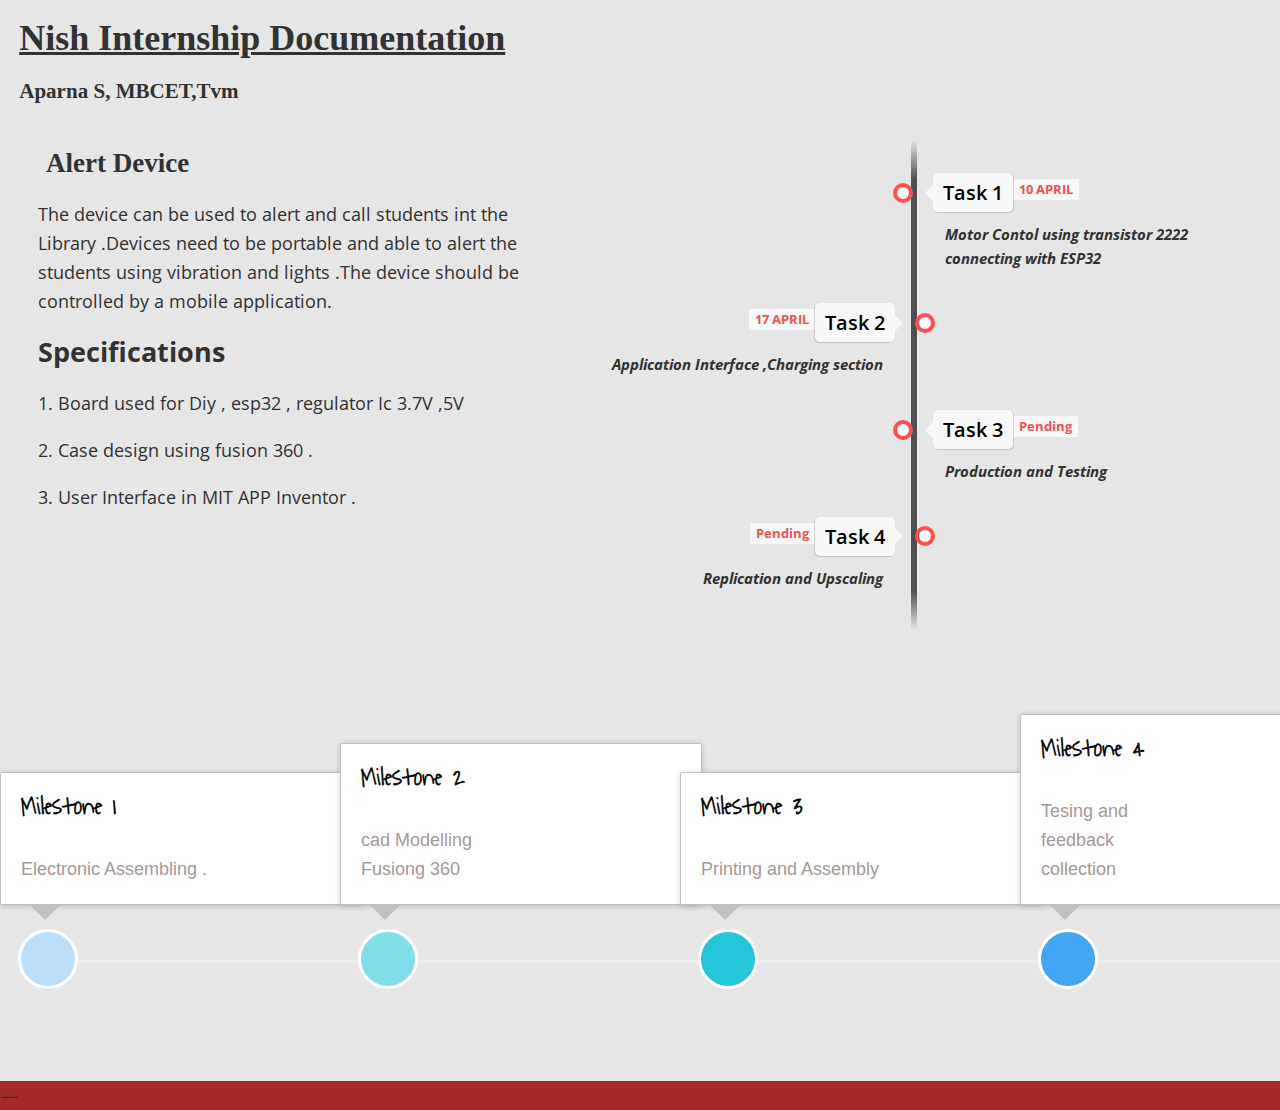
<file: index.html>
<!DOCTYPE html>
<html>
<body>

<h1 class="headTop"><u>Nish Internship Documentation</u></h1>
<h3 class="headTop">Aparna S, MBCET,Tvm</h3>

<head>
    <title>Internship Report at Nish </title>
    <link rel="stylesheet" href="style1.css">
    <link rel="stylesheet" href="https://use.fontawesome.com/releases/v5.5.0/css/all.css" integrity="sha384-B4dIYHKNBt8Bc12p+WXckhzcICo0wtJAoU8YZTY5qE0Id1GSseTk6S+L3BlXeVIU" crossorigin="anonymous">
<meta name="viewport" content="width=device-width,intital-scale=1.0,user-scalable=no"/>
</head>
<body>
    <div>
        <article id="topic_about">
            <h2 class="headTop">
                Alert Device 
            </h2>
            <div id="topic_detail">
				The device can be used to alert and call students int the Library .Devices need to be portable and able to 
				alert the students using vibration and lights .The device should be controlled by a mobile application.
                
            </div>
			<h2>
				Specifications
			</h2>
             <div><p>1. Board used for Diy , esp32 , regulator Ic 3.7V ,5V</p></div>
			 <div><p>2. Case design using fusion 360 .</p></div>
			 <div><p>3. User Interface in MIT APP Inventor  .</p></div>

        </article>
        
           <link href='https://fonts.googleapis.com/css?family=Open+Sans:400,300,300italic,400italic,600,600italic,700,700italic' rel='stylesheet' type='text/css'>
  
<!-- The Timeline -->

<ul class="timeline">

	<!-- Item 1 -->
	<li>
		<div class="direction-r">
			<div class="flag-wrapper">
			<a class="timelineAnchorTag" href="week1.html">	<span class="flag">Task  1</span><a>
                <span class="time-wrapper"><span class="time">10 APRIL</span></span>
			</div>
			<div class="desc">Motor Contol using transistor 2222 connecting  with ESP32 </div>
		</div>
	</li>
  
	<!-- Item 2 -->
	<li>
		<div class="direction-l">
			<div class="flag-wrapper">
                <a class="timelineAnchorTag" href="week2.html">	<span class="flag">Task 2</span></a>
				<span class="time-wrapper"><span class="time">17 APRIL</span></span>
			</div>
			<div class="desc">Application Interface ,Charging section </div>
		</div>
	</li>

	<!-- Item 3 -->
	<li>
		<div class="direction-r">
			<div class="flag-wrapper">
                <a class="timelineAnchorTag" href="#"><span class="flag">Task 3</span></a>
				<span class="time-wrapper"><span class="time">Pending </span></span>
			</div>
			<div class="desc">Production and Testing </div>
		</div>
	</li>
    <li>
		<div class="direction-l">
			<div class="flag-wrapper">
                <a class="timelineAnchorTag" href="#">	<span class="flag">Task 4</span></a>
				<span class="time-wrapper"><span class="time">Pending </span></span>
			</div>
			<div class="desc">Replication and Upscaling  </div>
		</div>
	</li>
  
</ul>

        </div>
		<!--extra-->
		<link href="https://fonts.googleapis.com/css?family=Waiting+for+the+Sunrise" rel="stylesheet" type="text/css"/>

<div class="container2">
    		<div class="row">
				<div class="col-md-12">

					<div style="display:inline-block;width:100%;overflow-y:auto;">
					<ul class="timeline2 timeline-horizontal">
						<li class="timeline-item">
							<div class="timeline-badge primary"><i class="glyphicon glyphicon-check"></i></div>
							<div class="timeline-panel">
								<div class="timeline-heading">
									<h4 class="timeline-title">Milestone 1</h4>
								</div>
								<div class="timeline-body">
									<p>Electronic Assembling .</p>
								</div>
							</div>
						</li>
						<li class="timeline-item">
							<div class="timeline-badge success"><i class="glyphicon glyphicon-check"></i></div>
							<div class="timeline-panel">
								<div class="timeline-heading">
									<h4 class="timeline-title">Milestone 2</h4>
								</div>
								<div class="timeline-body">
									<p>cad Modelling <br> Fusiong 360 </p>
								</div>
							</div>
						</li>
						<li class="timeline-item">
							<div class="timeline-badge info"><i class="glyphicon glyphicon-check"></i></div>
							<div class="timeline-panel">
								<div class="timeline-heading">
									<h4 class="timeline-title">Milestone 3 </h4>
								</div>
								<div class="timeline-body">
                  <p>Printing and Assembly </p>
								</div>
							</div>
						</li>
						<li class="timeline-item">
							<div class="timeline-badge danger"><i class="glyphicon glyphicon-check"></i></div>
							<div class="timeline-panel">
								<div class="timeline-heading">
									<h4 class="timeline-title">Milestone 4</h4>
								</div>
								<div class="timeline-body">
									<p>Tesing and <br>feedback<br>collection</p>
								</div>
							</div>
						</li>
						<li class="timeline-item">
							<div class="timeline-badge warning"><i class="glyphicon glyphicon-check"></i></div>
							<div class="timeline-panel">
								<div class="timeline-heading">
									<h4 class="timeline-title">Milestone 5</h4>
								</div>
								<div class="timeline-body">
									<p>Documentation</p>
								</div>

							</div>
						</li>
					</ul>
				</div>
				</div>
			</div>
    <!--horx line-->
	<div class="Hbar"><span>&#8213;</span>

	</div>
    </body>

</body>
</html>
</file>
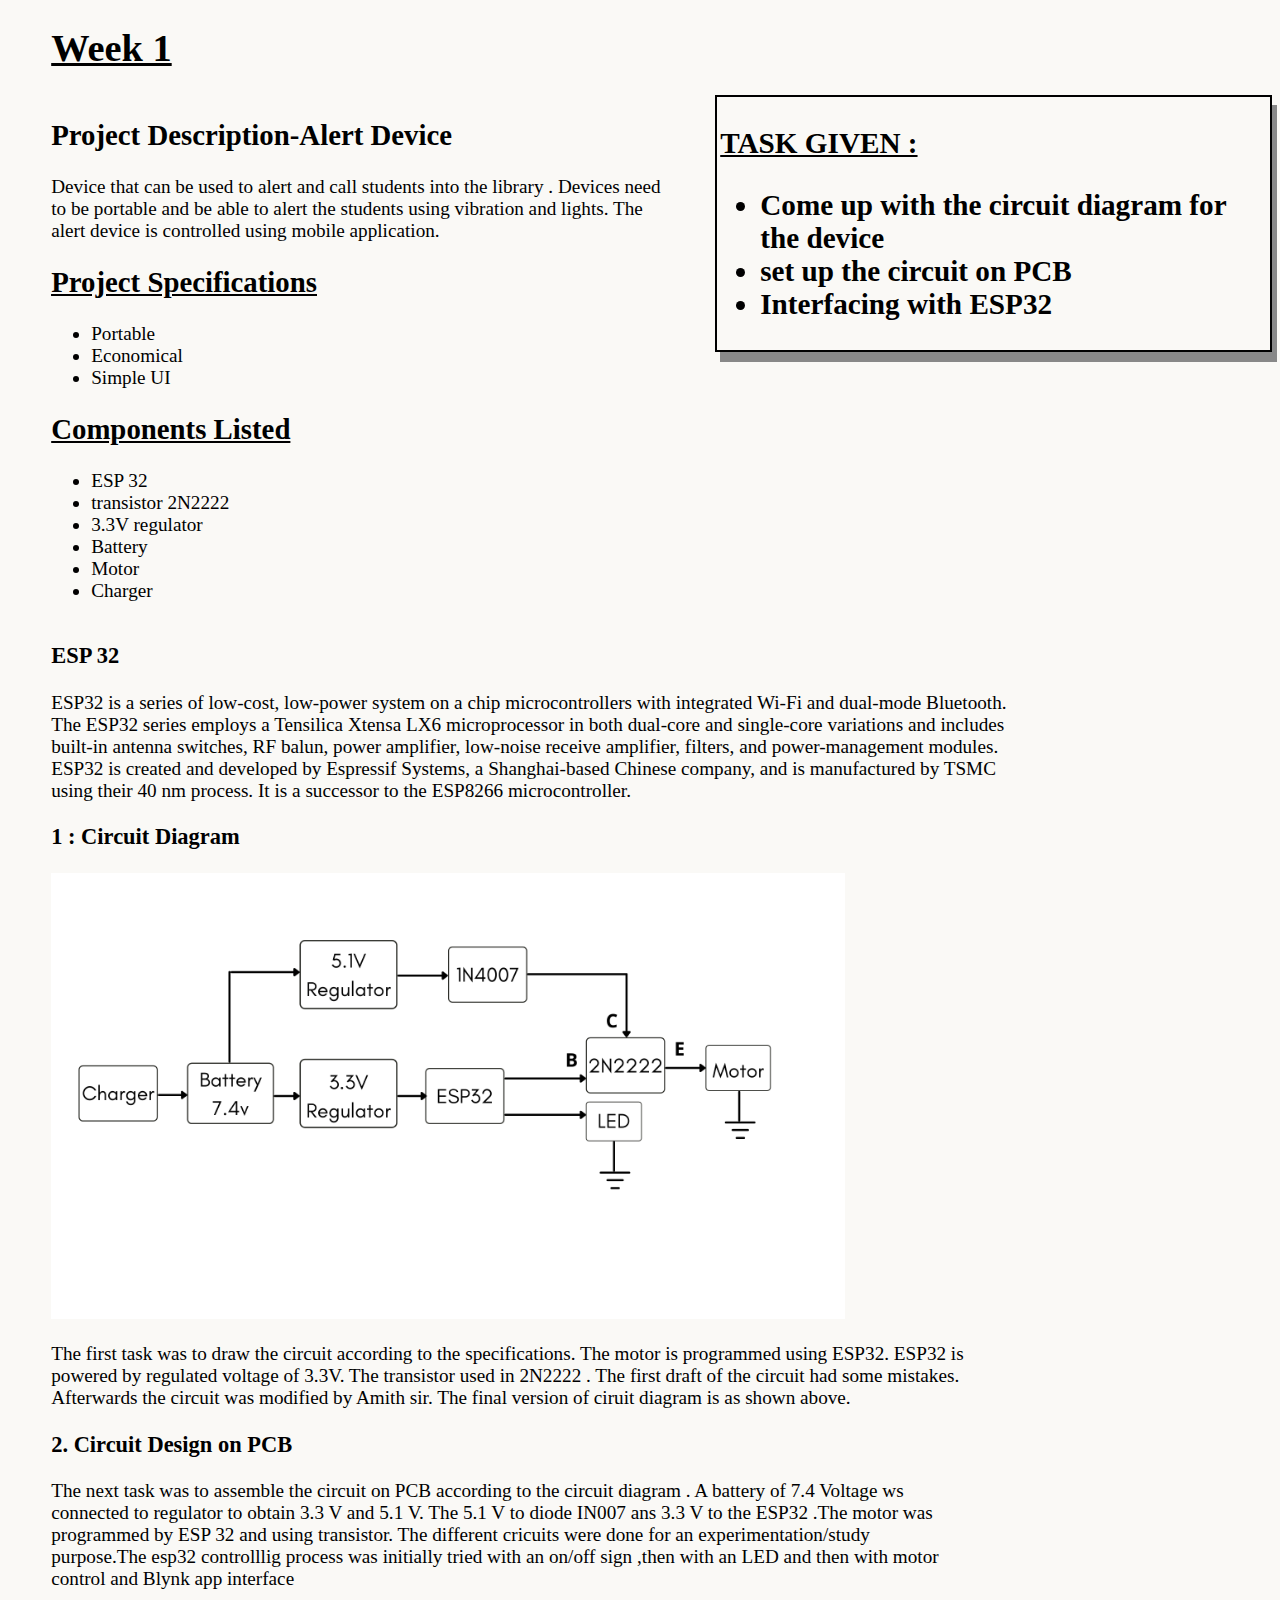
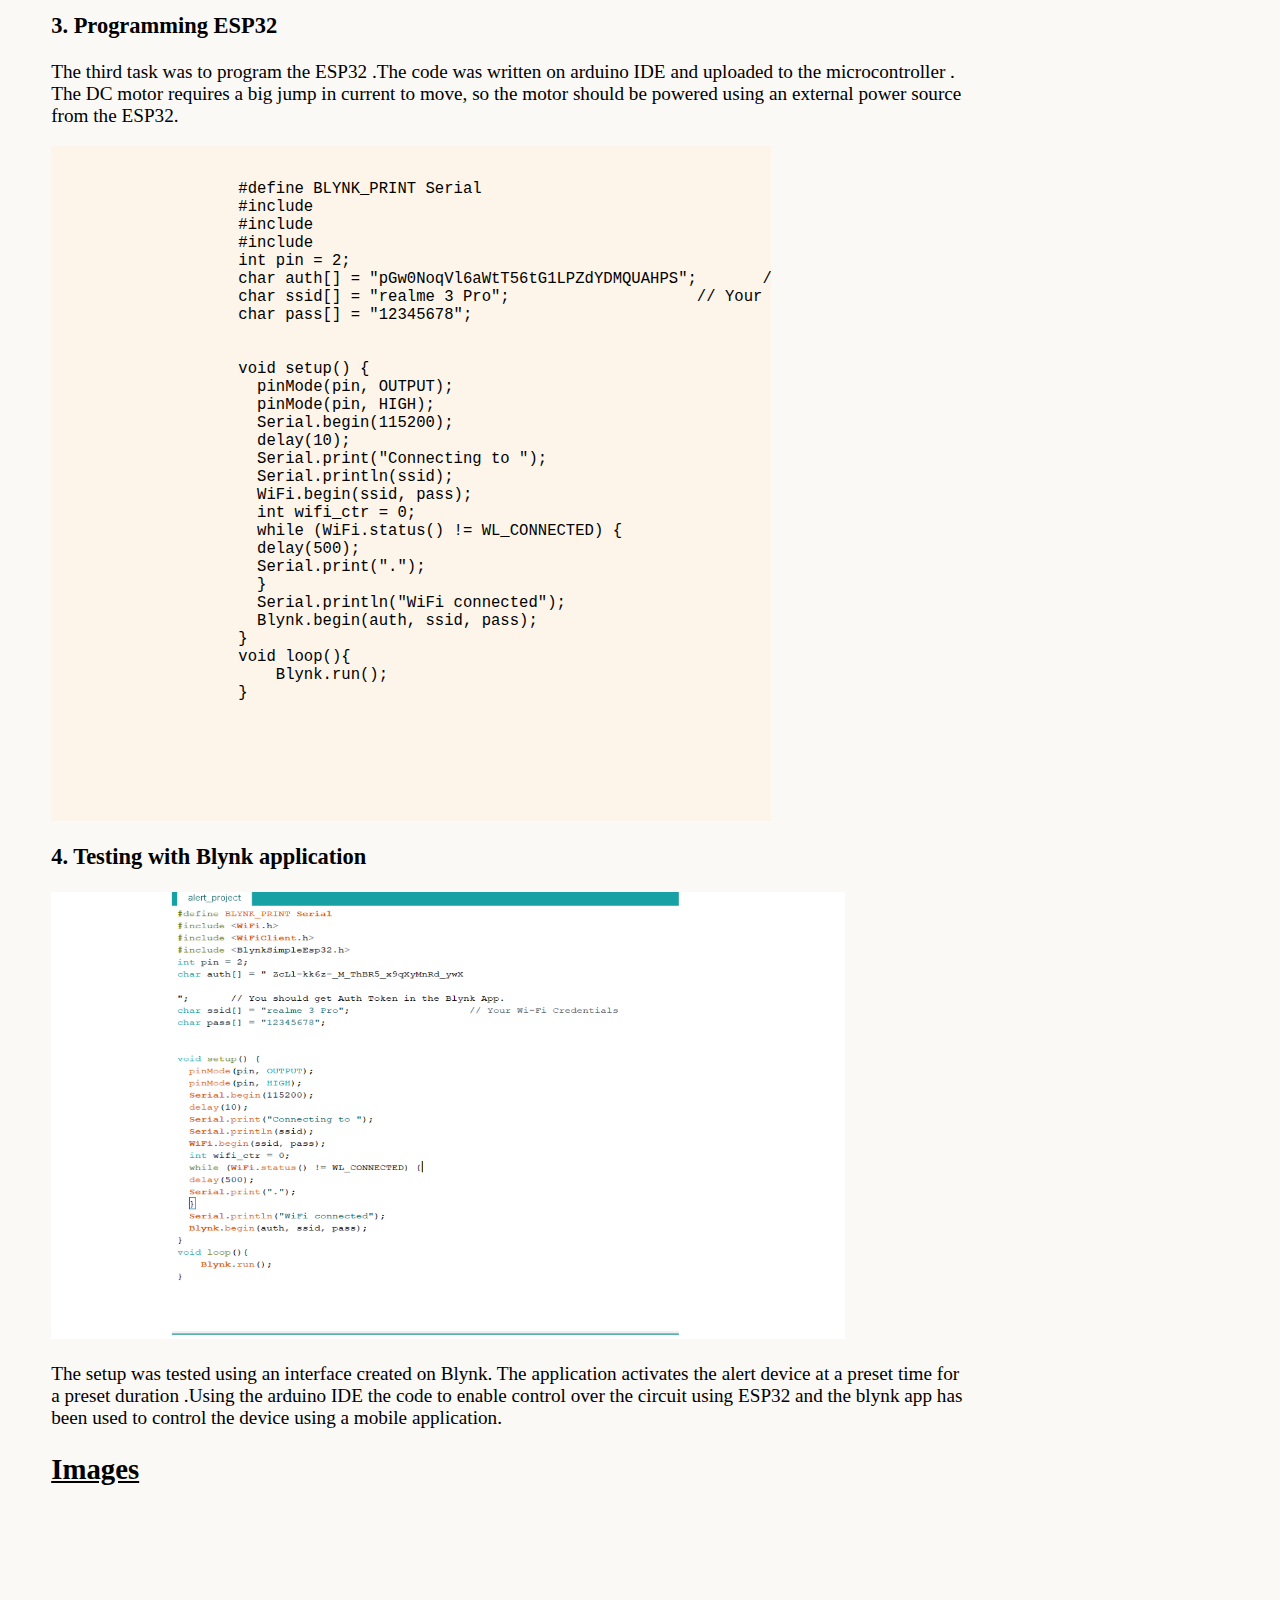
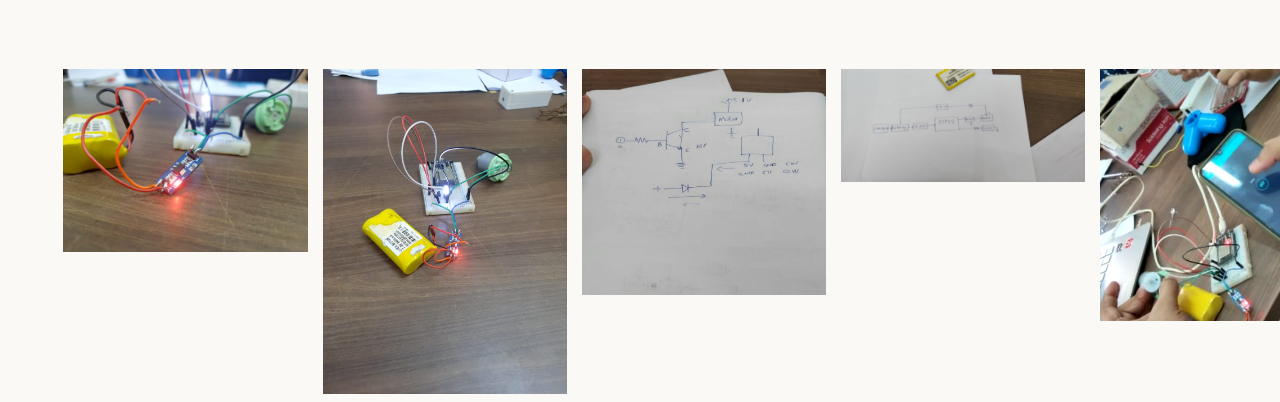
<file: week1.html>
<!DOCTYPE html>
<html>
    <head>
        <title>
            WEEK 1 REPORT 
        </title>
        <link rel="stylesheet" href="style21.css">
        <meta name="viewport" content="width=device-width,intital-scale=1.0,user-scalable=no"/>
    </head>
    <body>
        <h1 class="heading2">Week 1</h1>
            <div class='part1'>
                <h2>
                    Project Description-Alert Device
                </h2>

                <p>
                    Device that can be used to alert and call students into the library . Devices need to be portable and be able to alert the students using vibration and lights.
                    The alert device is controlled using mobile application.
                </p>
                <h2 class="heading2"><u>
                  Project  Specifications </u>
                </h2>
                <p>
                   <ul>
                       <li>
                           Portable 
                       </li>
                       <li>
                        Economical
                         
                    </li>
                    <li>
                    Simple UI
                         
                    </li>
                   </ul>

                </p>
                <h2 class="heading2">
                    Components Listed
                </h2>
                <ul>
                    <li>
                        ESP 32
                    </li>
                    <li>
                        transistor 2N2222
                    </li>
                    <li>
                        3.3V regulator 
                    </li>
                    <li>
                    Battery 
                    </li>
                    <li>
                        Motor
                        </li>
                        <li>
                            Charger
                            </li>
                </ul>
            </div>
        <div class="part2">
            <h3><u>
                TASK GIVEN :</u>
                <ul>
                    <li>
                        Come up with the circuit diagram for the device 
                    </li>
                    <li>
                        set up the circuit on PCB
                    </li>
                    <li>
                        Interfacing with ESP32
                    </li>
                </ul>
                 
            </h3>
        </div>
        <!--esp 32 desc -->
        <div class="esp32">
            <h3>
                ESP 32
            </h3>
            <p>ESP32 is a series of low-cost, low-power system on a chip microcontrollers with integrated Wi-Fi and dual-mode Bluetooth. The ESP32 series employs a Tensilica Xtensa LX6 microprocessor in both dual-core and single-core variations and includes built-in antenna switches, RF balun, power amplifier, low-noise receive amplifier, filters, and power-management modules. ESP32 is created and developed by Espressif Systems, 
                a Shanghai-based Chinese company, and is manufactured by TSMC using their 40 nm process. It is a successor to the ESP8266 microcontroller.</p>
       <p></p>
            </div>
            <div>
                <h3> 1 : Circuit Diagram </h3>
                <div class="circuitImg">
                <img src="images/Alertdevice.png">
                </div>
                <p class="width75">
                    The first task was to draw the circuit according to the specifications. The motor is programmed using ESP32. ESP32 is powered by regulated 
                    voltage of 3.3V. The transistor used in 2N2222 . The first draft of the circuit had some mistakes. Afterwards the circuit was modified by Amith sir.
                    The final version of ciruit diagram is as shown above.  
                </p>
            </div>
            <div>
                <h3> 2. Circuit Design on PCB </h3>
               
                <p class="width75">
                    The next task was to assemble the circuit on  PCB according to the circuit diagram . A battery of 7.4 Voltage ws connected to regulator 
                     to obtain 3.3 V and 5.1 V. The 5.1 V to diode IN007 ans 3.3 V to the ESP32 .The motor was programmed by ESP 32 and using transistor.
                     The different cricuits were done for an experimentation/study purpose.The esp32 controlllig process was initially tried with an on/off sign ,then with an LED and then with motor control and Blynk app interface
                     

                </p>
            </div>
            <!-- progarming ESP sec -->
            <div>
                <h3> 3. Programming ESP32 </h3>
               
                <p class="width75">
                    The third task was to program the ESP32 .The code was written on arduino IDE and uploaded to the microcontroller . 
                    The DC motor requires a big jump in current to move, so the motor should be powered using an external power source from the ESP32.

                </p>
            </div>
            <div class="code1">
                <pre>
  
                    #define BLYNK_PRINT Serial
                    #include <WiFi.h>
                    #include <WiFiClient.h>
                    #include <BlynkSimpleEsp32.h>
                    int pin = 2;
                    char auth[] = "pGw0NoqVl6aWtT56tG1LPZdYDMQUAHPS";       // You should get Auth Token in the Blynk App.
                    char ssid[] = "realme 3 Pro";                    // Your Wi-Fi Credentials
                    char pass[] = "12345678";
                    
                    
                    void setup() {  
                      pinMode(pin, OUTPUT);
                      pinMode(pin, HIGH);
                      Serial.begin(115200);
                      delay(10);
                      Serial.print("Connecting to ");
                      Serial.println(ssid);
                      WiFi.begin(ssid, pass);
                      int wifi_ctr = 0;
                      while (WiFi.status() != WL_CONNECTED) {
                      delay(500);
                      Serial.print(".");
                      }
                      Serial.println("WiFi connected");  
                      Blynk.begin(auth, ssid, pass);
                    }
                    void loop(){
                        Blynk.run();
                    }
                </pre>
            </div>
            <div>
                <h3> 4. Testing with Blynk application </h3>
                <div class="circuitImg" >
                    <img src="images/blyk_code_img.png">
                    </div>
                <p class="width75">
                   The setup was tested using an interface created on Blynk. The application activates the alert device at a preset time
                   for a preset duration .Using the arduino IDE the code to enable control over the circuit using ESP32 and the blynk app has been used to control the device using a mobile application.
                </p>
                
            </div>

            <h2><u>
                Images </u>
            </h2>
        <div class="container"> 
            
            
            <img src="images/image1.jpeg"   alt="Bhutan">
        
      
            <img src="images/image2.jpeg" class="secImg"  alt="Bhutan">
      
            <img src="images/image4.jpeg"   alt="Bhutan" height="100">
        
            <img src="images/image3.jpeg"   alt="Bhutan">
            <img src="images/image5.jpeg"   alt="Bhutan">
           
        </div>
    </body>
</html>
</file>
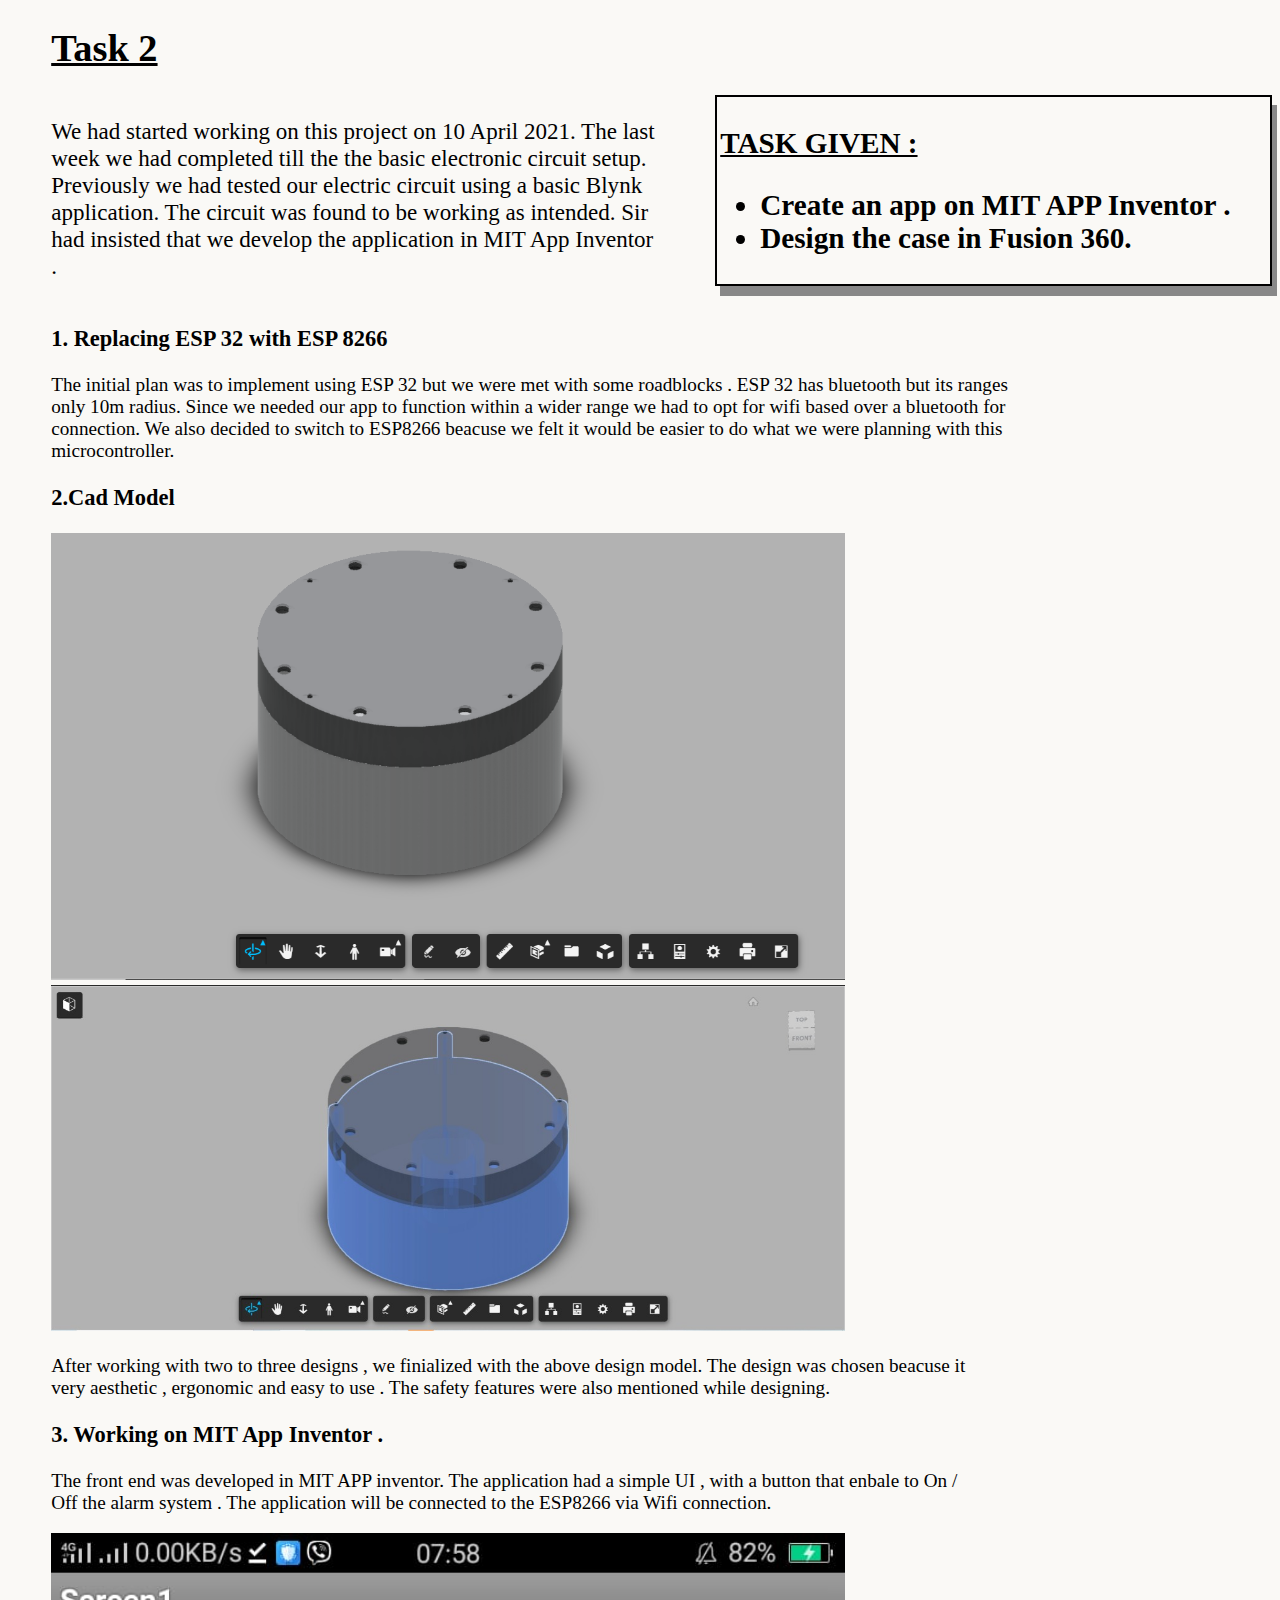
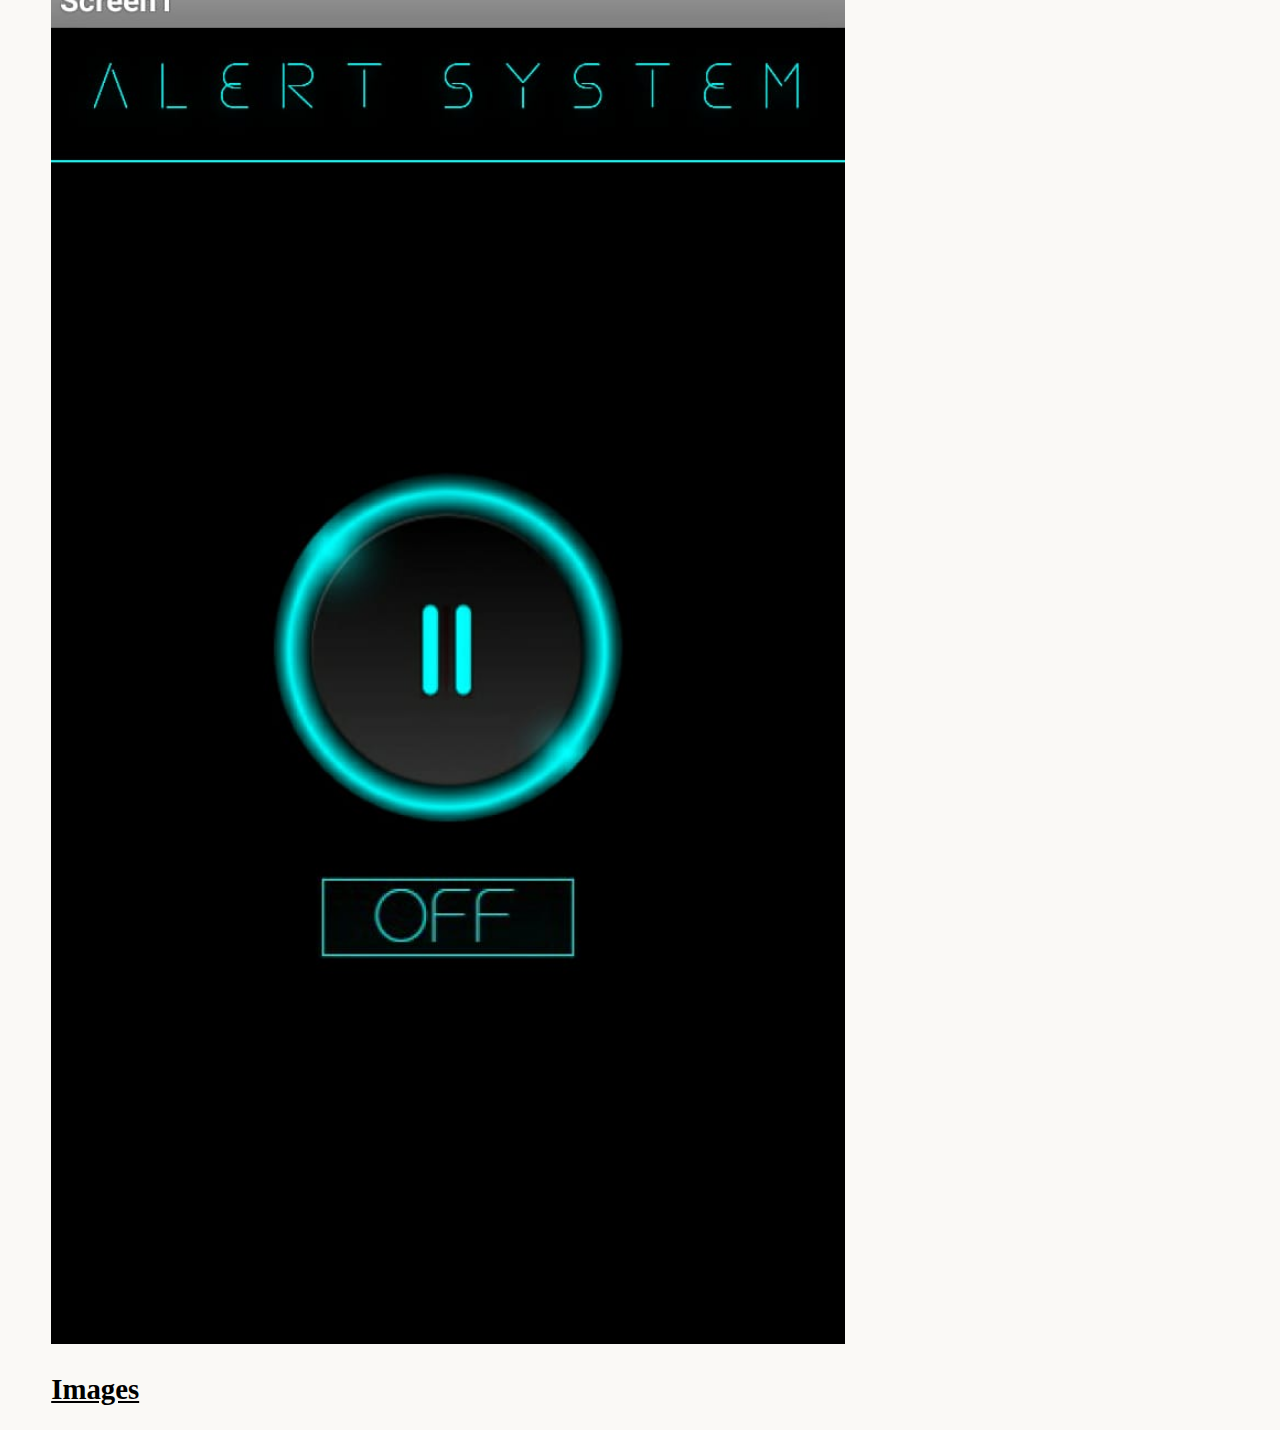
<file: week2.html>
<!DOCTYPE html>
<html>
    <head>
        <title>
            Task 2 REPORT 
        </title>
        <link rel="stylesheet" href="style21.css">
        <meta name="viewport" content="width=device-width,intital-scale=1.0,user-scalable=no"/>
    </head>
    <body>
        <h1 class="heading2">Task 2</h1>
            <div class='part1' style="font-size:larger">
                <p >
                     We had started working on this project on 10 April 2021. The last week we had completed till 
                     the  the basic electronic circuit setup. Previously we had tested our electric circuit using a basic Blynk
                     application. The circuit was found to be working as intended. Sir had insisted that we develop the application in MIT App Inventor .
                     

                </p>
            </div>
        <div class="part2">
            <h3><u>
                TASK GIVEN :</u>
                <ul>
                    
                    
                   
                    <li>
                        Create an app on MIT APP Inventor .
                    </li>
                    <li>
                        Design the case in Fusion 360.
                    </li>
                </ul>
                 
            </h3>
        </div>
        <!--esp 32 desc -->
        <div class="esp32">
            <h3>
              1. Replacing ESP 32 with ESP 8266  
            </h3>
            <p>The initial plan was to implement using ESP 32 but we were met with some roadblocks . ESP 32 has bluetooth but its ranges only  10m radius. Since 
                we needed our app to function within a wider range we had to opt for wifi based over a bluetooth for connection.
                We also decided to switch to ESP8266 beacuse we felt it would be easier to do what we were planning with this microcontroller.
            </p>
       <p></p>
            </div>
            <div>
                <h3> 2.Cad Model  </h3>
                <div class="circuitImg">
                <img src="images/cad_model1.png">
                </div>
                <div class="circuitImg">
                    <img src="images/cad_model3.jpeg">
                    </div>
                <p class="width75">
                   After working with two to three designs , we finialized with the above design model.
                   The design was chosen beacuse it very aesthetic , ergonomic and easy to use . The safety features were also mentioned while designing.
                
                </p>
            </div>
            
            <!-- progarming ESP sec -->
            <div>
                <h3> 3. Working on  MIT App Inventor .  </h3>
               
                <p class="width75">
                   The front end  was developed in MIT APP inventor. The application had a simple UI , with a button that enbale to On
                   / Off the alarm system . The application will be connected to the ESP8266 via Wifi connection. 
                </p>
            </div>
            <div class="circuitImg">
                <img src="images/mit_app_inventor_img.jpeg">
                </div>
            
            <h2><u>
                Images </u>
            </h2>
      <!--  <div class="container"> 
            
            
            <img src="images/image1.jpeg"   alt="Bhutan">
        
      
            <img src="images/image2.jpeg" class="secImg"  alt="Bhutan">
      
            <img src="images/image4.jpeg"   alt="Bhutan" height="100">
        
            <img src="images/image3.jpeg"   alt="Bhutan">
            <img src="images/image5.jpeg"   alt="Bhutan">
           
        </div> -->
    </body>
</html>
</file>
<file: style1.css>
#topic_about{
   display:inline-block;
   vertical-align: top;
   width:40%;
   margin-right: 3%;
   margin-left: 3%;
}
.headTop{
  font-family: Georgia, 'Times New Roman', Times, serif;
  margin-left: 1.5%;
}
.timeline{
  width:50%;
  display:inline-block;
  margin-left: 2%;
}
body {	
  margin: 0;
  padding: 0;
  background: rgb(230,230,230);
  
  color: rgb(50,50,50);
  font-family: 'Open Sans', sans-serif;
  font-size: 112.5%;
  line-height: 1.6em;
}

/* ================ The Timeline ================ */

.timeline {
  font-size: 1.1em;
  font-weight: bolder;
  position: relative;
  /*width: 660px;*/
  margin: 0 auto;
  margin-top: 1%;
  padding: 1em 0;
  list-style-type: none;
}

.timeline:before {
  position: absolute;
  left: 50%;
  top: 0;
  content: ' ';
  display: block;
  width: 6px;
  height: 100%;
  margin-left: -3px;
  background: rgb(80,80,80);
  background: -moz-linear-gradient(top, rgba(80,80,80,0) 0%, rgb(80,80,80) 8%, rgb(80,80,80) 92%, rgba(80,80,80,0) 100%);
  /*background: -webkit-gradient(linear, left top, left bottom, color-stop(0%,rgba(30,87,153,1)), color-stop(100%,rgba(125,185,232,1)));*/
  background: -webkit-linear-gradient(top, rgba(80,80,80,0) 0%, rgb(80,80,80) 8%, rgb(80,80,80) 92%, rgba(80,80,80,0) 100%);
  background: -o-linear-gradient(top, rgba(80,80,80,0) 0%, rgb(80,80,80) 8%, rgb(80,80,80) 92%, rgba(80,80,80,0) 100%);
  background: -ms-linear-gradient(top, rgba(80,80,80,0) 0%, rgb(80,80,80) 8%, rgb(80,80,80) 92%, rgba(80,80,80,0) 100%);
  background: linear-gradient(to bottom, rgba(80,80,80,0) 0%, rgb(80,80,80) 8%, rgb(80,80,80) 92%, rgba(80,80,80,0) 100%);
  
  z-index: 5;
}

.timeline li {
  padding: 1em 0;
}

.timeline li:after {
  content: "";
  display: block;
  height: 0;
  clear: both;
  visibility: hidden;
}

.direction-l {
  position: relative;
  width: 47%;
  float: left;
  text-align: right;
}

.direction-r {
  position: relative;
  width: 47%;
  float: right;
}

.flag-wrapper {
  position: relative;
  display: inline-block;
  
  text-align: center;
}

.flag {
  position: relative;
  display: inline;
  background: rgb(248,248,248);
  padding: 6px 10px;
  border-radius: 5px;
  
  font-weight: 600;
  text-align: left;
}

.direction-l .flag {
  -webkit-box-shadow: -1px 1px 1px rgba(0,0,0,0.15), 0 0 1px rgba(0,0,0,0.15);
  -moz-box-shadow: -1px 1px 1px rgba(0,0,0,0.15), 0 0 1px rgba(0,0,0,0.15);
  box-shadow: -1px 1px 1px rgba(0,0,0,0.15), 0 0 1px rgba(0,0,0,0.15);
}

.direction-r .flag {
  -webkit-box-shadow: 1px 1px 1px rgba(0,0,0,0.15), 0 0 1px rgba(0,0,0,0.15);
  -moz-box-shadow: 1px 1px 1px rgba(0,0,0,0.15), 0 0 1px rgba(0,0,0,0.15);
  box-shadow: 1px 1px 1px rgba(0,0,0,0.15), 0 0 1px rgba(0,0,0,0.15);
}

.direction-l .flag:before,
.direction-r .flag:before {
  position: absolute;
  top: 50%;
  right: -40px;
  content: ' ';
  display: block;
  width: 12px;
  height: 12px;
  margin-top: -10px;
  background: #fff;
  border-radius: 10px;
  border: 4px solid rgb(255,80,80);
  z-index: 10;
}

.direction-r .flag:before {
  left: -40px;
}

.direction-l .flag:after {
  content: "";
  position: absolute;
  left: 100%;
  top: 50%;
  height: 0;
  width: 0;
  margin-top: -8px;
  border: solid transparent;
  border-left-color: rgb(248,248,248);
  border-width: 8px;
  pointer-events: none;
}

.direction-r .flag:after {
  content: "";
  position: absolute;
  right: 100%;
  top: 50%;
  height: 0;
  width: 0;
  margin-top: -8px;
  border: solid transparent;
  border-right-color: rgb(248,248,248);
  border-width: 8px;
  pointer-events: none;
}

.time-wrapper {
  display: inline;
  
  line-height: 1em;
  font-size: 0.66666em;
  color: rgb(250,80,80);
  vertical-align: middle;
}

.direction-l .time-wrapper {
  float: left;
}

.direction-r .time-wrapper {
  float: right;
}

.time {
  display: inline-block;
  padding: 4px 6px;
  background: rgb(248,248,248);
}

.desc {
  margin: 1em 0.75em 0 0;
  
  font-size: 0.77777em;
  font-style: italic;
  line-height: 1.5em;
}

.direction-r .desc {
  margin: 1em 0 0 0.75em;
}

/* ================ Timeline Media Queries ================ */

@media screen and (max-width: 660px) {
  #topic_about{
    width:100%;
  }

.timeline {
 	width: 100%;
	padding: 4em 0 1em 0;
}

.timeline li {
	padding: 2em 0;
}

.direction-l,
.direction-r {
	float: none;
	width: 100%;

	text-align: center;
}

.flag-wrapper {
	text-align: center;
}

.flag {
	background: rgb(255,255,255);
	z-index: 15;
}

.direction-l .flag:before,
.direction-r .flag:before {
  position: absolute;
  top: -30px;
	left: 50%;
	content: ' ';
	display: block;
	width: 12px;
	height: 12px;
	margin-left: -9px;
	background: #fff;
	border-radius: 10px;
	border: 4px solid rgb(255,80,80);
	z-index: 10;
}

.direction-l .flag:after,
.direction-r .flag:after {
	content: "";
	position: absolute;
	left: 50%;
	top: -8px;
	height: 0;
	width: 0;
	margin-left: -8px;
	border: solid transparent;
	border-bottom-color: rgb(255,255,255);
	border-width: 8px;
	pointer-events: none;
}

.time-wrapper {
	display: block;
	position: relative;
	margin: 4px 0 0 0;
	z-index: 14;
}

.direction-l .time-wrapper {
	float: none;
}

.direction-r .time-wrapper {
	float: none;
}

.desc {
	position: relative;
	margin: 1em 0 0 0;
	padding: 1em;
	background: rgb(245,245,245);
	-webkit-box-shadow: 0 0 1px rgba(0,0,0,0.20);
	-moz-box-shadow: 0 0 1px rgba(0,0,0,0.20);
	box-shadow: 0 0 1px rgba(0,0,0,0.20);
	
  z-index: 15;
}

.direction-l .desc,
.direction-r .desc {
	position: relative;
	margin: 1em 1em 0 1em;
	padding: 1em;
	
  z-index: 15;
}

}

@media screen and (min-width:440px)and(  max-width:660px) {
  .timeline{
    width:100%;
  }

.direction-l .desc,
.direction-r .desc {
	margin: 1em 4em 0 4em;
}

}
.timelineAnchorTag{
  text-decoration: none;
  color:black;
}
.timelineAnchorTag:hover{
  color:red;
}/*ext*/
@import url(https://fonts.googleapis.com/css?family=Cinzel:700);

/* Timeline */
.timeline2{
  margin-top: 4%;
}
.timeline2,
.timeline-horizontal {
  list-style: none;
  padding: 20px;
  position: relative;
}
.timeline2:before {
  top: 40px;
  bottom: 0;
  position: absolute;
  content: " ";
  width: 3px;
  background-color: #eeeeee;
  left: 50%;
  margin-left: -1.5px;
}
.timeline2 .timeline-item {
  margin-bottom: 20px;
  position: relative;
}
.timeline2 .timeline-item:before,
.timeline2 .timeline-item:after {
  content: "";
  display: table;
}
.timeline2 .timeline-item:after {
  clear: both;
}
.timeline2 .timeline-item .timeline-badge {
  color: #fff;
  width: 54px;
  height: 54px;
  line-height: 52px;
  font-size: 22px;
  text-align: center;
  position: absolute;
  top: 18px;
  left: 50%;
  margin-left: -25px;
  background-color: #bbdefb;
  border: 3px solid #ffffff;
  z-index: 100;
  border-top-right-radius: 50%;
  border-top-left-radius: 50%;
  border-bottom-right-radius: 50%;
  border-bottom-left-radius: 50%;
}
.timeline2 .timeline-item .timeline-badge i,
.timeline2 .timeline-item .timeline-badge .fa,
.timeline2 .timeline-item .timeline-badge .glyphicon {
  top: 2px;
  left: 0px;
}
.timeline2 .timeline-item .timeline-badge.primary {
  background-color: #bbdefb;
}
.timeline2 .timeline-item .timeline-badge.info {
  background-color: #26c6da;
}
.timeline2 .timeline-item .timeline-badge.success {
  background-color: #80DEEA;
}
.timeline2 .timeline-item .timeline-badge.warning {
  background-color: #a7ffeb;
}
.timeline2 .timeline-item .timeline-badge.danger {
  background-color: #42a5f5;
}
.timeline2 .timeline-item .timeline-panel {
  position: relative;
  width: 46%;
  float: left;
  right: 16px;
  border: 1px solid #c0c0c0;
  background: #ffffff;
  border-radius: 2px;
  padding: 20px;
  -webkit-box-shadow: 0 1px 6px rgba(0, 0, 0, 0.175);
  box-shadow: 0 1px 6px rgba(0, 0, 0, 0.175);
}
.timeline2 .timeline-item .timeline-panel:before {
  position: absolute;
  top: 26px;
  right: -16px;
  display: inline-block;
  border-top: 16px solid transparent;
  border-left: 16px solid #c0c0c0;
  border-right: 0 solid #c0c0c0;
  border-bottom: 16px solid transparent;
  content: " ";
}
.timeline2 .timeline-item .timeline-panel .timeline-title {
  margin-top: 0;
  font-size: 25px;
  font-family: 'Waiting for the Sunrise', cursive; 
  color: #0c0c0c
}
.timeline2 .timeline-item .timeline-panel .timeline-body > p,
.timeline2 .timeline-item .timeline-panel .timeline-body > ul {
  margin-bottom: 0;
  font-family: 'Cinzel',sans-serif;
  color: #a79898;
}
.timeline2 .timeline-item .timeline-panel .timeline-body > p + p {
  margin-top: 0px;
}
.timeline2 .timeline-item:last-child:nth-child(even) {
  float: right;
}
.timeline2 .timeline-item:nth-child(even) .timeline-panel {
  float: right;
  left: 16px;
}
.timeline2 .timeline-item:nth-child(even) .timeline-panel:before {
  border-left-width: 0;
  border-right-width: 14px;
  left: -14px;
  right: auto;
}
.timeline-horizontal {
  list-style: none;
  position: relative;
  padding: 20px 0px 20px 0px;
  display: inline-block;
}
.timeline-horizontal:before {
  height: 3px;
  top: auto;
  bottom: 26px;
  left: 56px;
  right: 0;
  width: 100%;
  margin-bottom: 20px;
}
.timeline-horizontal .timeline-item {
  display: table-cell;
  height: 280px;
  width: 20%;
  min-width: 320px;
  float: none !important;
  padding-left: 0px;
  padding-right: 20px;
  margin: 0 auto;
  vertical-align: bottom;
}
.timeline-horizontal .timeline-item .timeline-panel {
  top: auto;
  bottom: 64px;
  display: inline-block;
  float: none !important;
  left: 0 !important;
  right: 0 !important;
  width: 100%;
  margin-bottom: 20px;
}
.timeline-horizontal .timeline-item .timeline-panel:before {
  top: auto;
  bottom: -16px;
  left: 28px !important;
  right: auto;
  border-right: 16px solid transparent !important;
  border-top: 16px solid #c0c0c0 !important;
  border-bottom: 0 solid #c0c0c0 !important;
  border-left: 16px solid transparent !important;
}
.timeline-horizontal .timeline-item:before,
.timeline-horizontal .timeline-item:after {
  display: none;
}
.timeline-horizontal .timeline-item .timeline-badge {
  top: auto;
  bottom: 0px;
  left: 43px;
}
.Hbar{
  background-color: brown;
  margin-top: 3%;
}
</file>
<file: style21.css>
.container {    display: flex;    overflow-x: auto;}
.container img {   width:20%;
    height:10%; margin-right: 15px;}
container::-webkit-scrollbar {    display: none;}
/*.container {   display: flex;   align-items: center;   height: 100vh;}*/
.secImg{
    height: 5% !important;
}
body{
    margin-left: 4%;
    font-size:larger;
    background-color: #FAF9F6;
}

.part1{
    width:50%;
    vertical-align: top;
    display:inline-block;
}
.part2{
    width:45%;
    vertical-align: top;
    font-size: 1.3em;
    display:inline-block;
    margin-left: 4%;
    border: black solid 2px;
    box-shadow: 5px 10px #888888;
    padding-left: 3px;
}

.container{
    margin-left: 1%;
    width:100%;
    height:20% !important;
    max-height: 1080px;

    display:flex;

    margin-top:15%;
}
.conatiner img{
    height:20%;
    max-height: 1080px;


}
/*image hirz*/
.container {       overflow-x: auto;
overflow-y:hidden !important;}
.heading2{
    text-decoration: underline;
}
/*circuit img*/
.circuitImg img{
    width:65%;height:15%;
}
.esp32{
    margin-right: 20%;
}
.width75{
    width:75%;
}
.code1{
    height:75vh;
    width:80vh;
    background-color: #FDF5EA;

    overflow-y: scroll;
}
</file>
